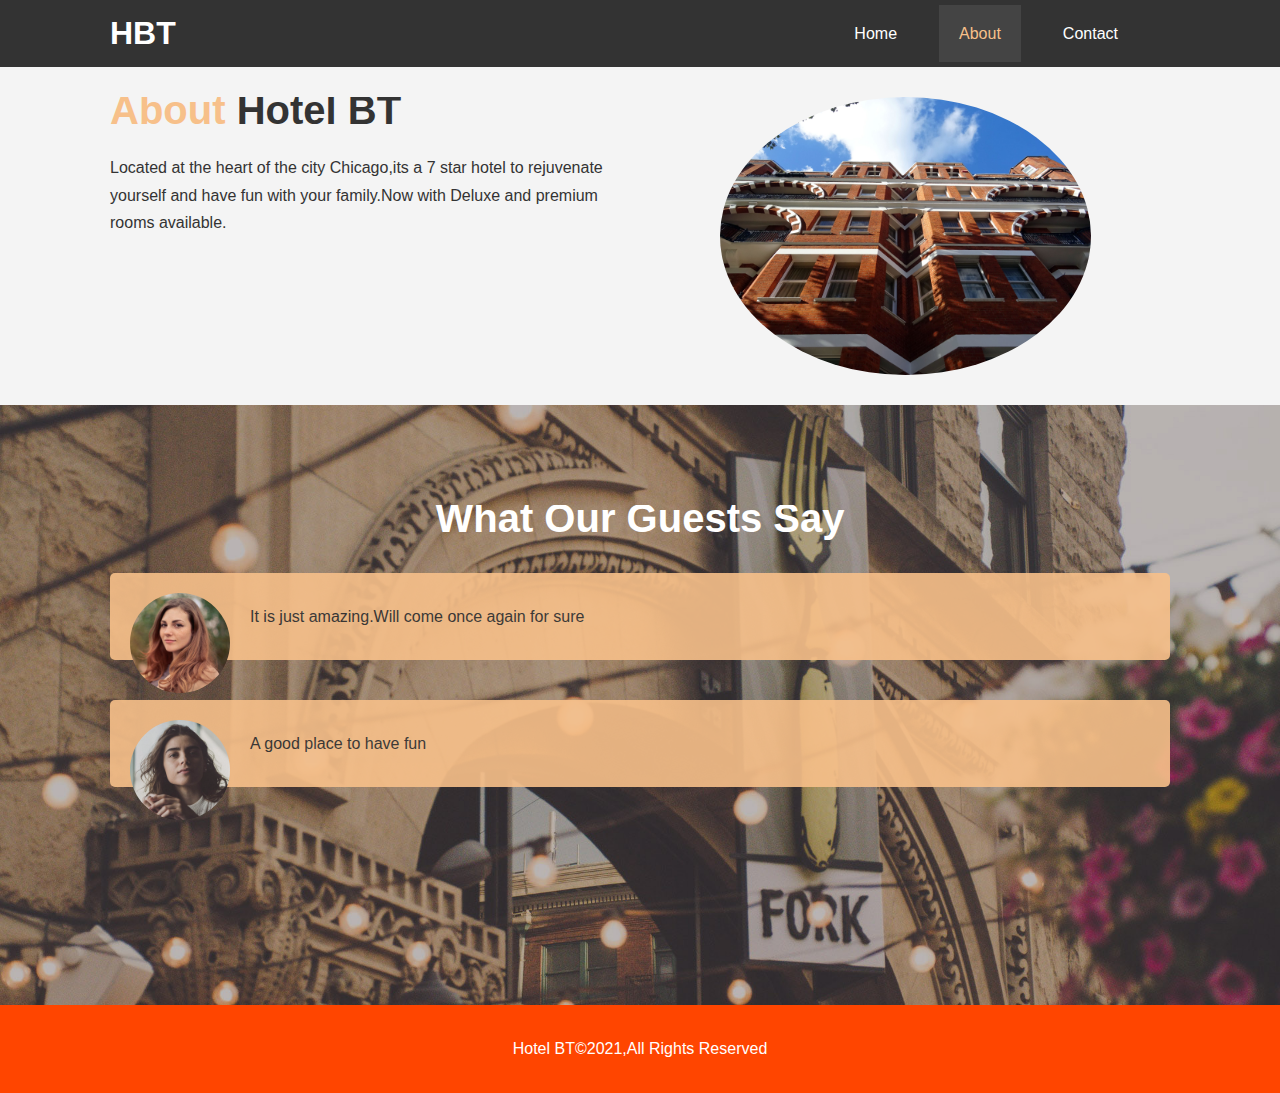
<file: features.htm>
<!DOCTYPE html>
<html lang="en">
<head>
    <meta charset="UTF-8">
    <meta name="viewport" content="width=device-width, initial-scale=1.0">
    <title>About</title>
    <link rel="stylesheet" href="./1.css">
</head>
<body>
<!--Navbar-->

<section id="navbar">
    <div class="container">
    <h1>HBT</h1>
    <ul>
        <li><a href="./index.htm">Home</a></li>
        <li><a href="./features.htm" class="current">About</a></li>
        <li><a href="./contact.htm">Contact</a></li>
    </ul>
    </div>
</section>


<!--About Info-->

<section id="about-info" class="bg-light py-3">
    <div class="container">
        <div class="info-left">
        <h1 class="l-heading"><span class="prim">About</span> Hotel BT</h1>
        <p>Located at the heart of the city Chicago,its a 7 star hotel to rejuvenate yourself and have fun with your family.Now with Deluxe and premium rooms available.
        
        </p>

        </div>

        <div class="info-right">
            <img src="./img/photo-2.jpg" alt="No">

        </div>
    </div>
</section>

<div class="clr"></div>

<!--Testimonial-->

<section id="testimonials" class="py-3">
    <div class="container">
        <h2 class="l-heading">What Our Guests Say
        </h2>
        <div class="testimonial bg-primary">
            <img src="./img/person-1.jpg" alt="SS">
            <p>It is just amazing.Will come once again for sure

            </p>

        </div>

        <div class="testimonial bg-primary">
            <img src="./img/person-2.jpg" alt="SS">
            <p>A good place to have fun

            </p>

        </div>



    </div>
</section>

<!--Footer-->


<div class="clr"></div>

<footer id="main-foo">
<p>Hotel BT©2021,All Rights Reserved</p>

</footer>
</body>
</html>
</file>
<file: 1.css>
*
{
    padding: 0;
    margin:0;
    box-sizing: border-box;
    
   
}

h1,h2,h3
{
    padding-bottom: 20px;
}

p
{
    margin: 10px 0;
}


html,body
{
    font-family: 'Segoe UI', Tahoma, Geneva, Verdana, sans-serif;
    line-height: 1.7em;
    
}

a
{
    color: #333;
    text-decoration: none;
}

h1,h2,h3
{
    padding-bottom: 20px;
}

p
{
    margin: 10px 0;
}

.container
{
    margin: auto;
    max-width: 1100px;
    overflow: auto;
    padding:0 20px;
}

.prim
{
    color: #f7c08a;
}

.lead
{
    font-size: 20px;
}

.btn
{
    display: inline-block;
    font-size: 18px;
    color: #fff;
    background: #333;
    padding:13px 20px;
    border: none;
    cursor: pointer;
}

.btn:hover
{
    background: #f7c08a;
    color: #333;
}

.btn-light
{
    background: #f4f4f4;
    color: #333;
}

.bg-light
{
    background: #f4f4f4;
    color: #333;

}

.bg-primary
{
    color: #333;
    background: #f7c08a;


}

.bg-dark
{
    background: #333;
    color: #fff;
}

.clr
{
    clear: both;
}

.py-1
{
    padding: 10px 0;
}
.py-2
{
    padding: 20px 0;
}

.py-3
{
    padding: 30px 0;
}

.l-heading
{
    font-size: 40px;
}
/*NAV ke liye */

#navbar
{
    
    
    background-color:#333;
    
    color: white;
    
    overflow:auto;

}



#navbar ul
{
    margin-top: 10px;
    margin-right: 20px;
    float: right;
}

#navbar ul li
{
    float: left;
    list-style: none;
    padding: 10px;
    
   
    
    
    
    

    
}

#navbar  a
{
    
    color: white;
    font-size: bold;
    padding:20px;
    
    margin-right: 2px;
    text-align: center;

    
    

    
    
}

#navbar a:hover,#navbar a.current
{
    background: #444;
    color: #f7c08a;
    

}

#navbar h1
{
    color: white;
    float: left;
    padding-top: 20px;
    

    

}



/*Showcase ke liye*/
#showcase
{
    background: url('./img/showcase.jpg') no-repeat center center/cover;
    height: 600px;
}

#showcase .showcase-content
{
    color: #fff;
    text-align: center;
    padding-top: 170px;
}


#showcase .showcase-content h1
{
    font-size: 60px;
    line-height: 1.2em;
    
}

#showcase .showcase-content p
{
    padding-bottom: 20px;
    line-height: 1.7em;

}


/*HOme info */

#home-info
{
    height:400px;
}

#home-info .info-img
{
    float: left;
    width: 50%;
    background: url('./img/photo-1.jpg') no-repeat ;
    min-height: 100%;


}

#home-info .info-content
{
    float: right;
    width: 50%;
    height: 100%;
    text-align: center;
    padding:50px 30px;
    text-align: center;

}

#home-info .info-content p
{
    padding-bottom: 30px;
}

/*Features*/
.box
{
    float: left;
    width: 33.3%;
    padding: 50px;
    text-align: center;
}

.box i
{
    margin-bottom: 10px;
}

/*Main foo*/

#main-foo
{
    background:orangered;
    text-align: center;
    color: white;
    padding: 20px;

}


/*Features.htm About info */

#about-info .info-right
{
    float: right;
    width: 50%;
    min-height: 100%;

}

#about-info .info-right img
{
    display:block;
    width: 70%;
    margin: auto;
    border-radius:50% ;

}

#about-info .info-left
{
    float: left;
    width: 50%;
    min-height: 100%;

}

/*Testimonial */

#testimonials
{
    height: 600px;
    background: url('./img/test-bg.jpg')no-repeat center center /cover;
    padding-top: 100px;

}

#testimonials .testimonial img
{
    width:100px ;
    float: left;
    margin-right:20px ;
    border-radius: 50%;
    
    
}


#testimonials h2
{
    color: #fff;
    text-align: center;
    padding-bottom: 40px;
}

#testimonials .testimonial
{
    padding: 20px;
    margin-bottom: 40px;
    border-radius: 5px;
    opacity: 0.9;

}




#contact-form .form-group  
{
    margin-bottom: 20px;
    
}

#contact-form label
{
    display: block;
    margin-bottom: 5px;
}

#contact-form input,#contact-form textarea
{
    width: 100%;
    padding: 10px;
    border:1px #ddd solid;

}

#contact-form textarea
{
    height:200px;
}

#contact-form input:focus,#contact-form textarea:focus
{
    
    outline: none;
    border-color: #f7c08a;

}




/*Media Queries */
</file>
